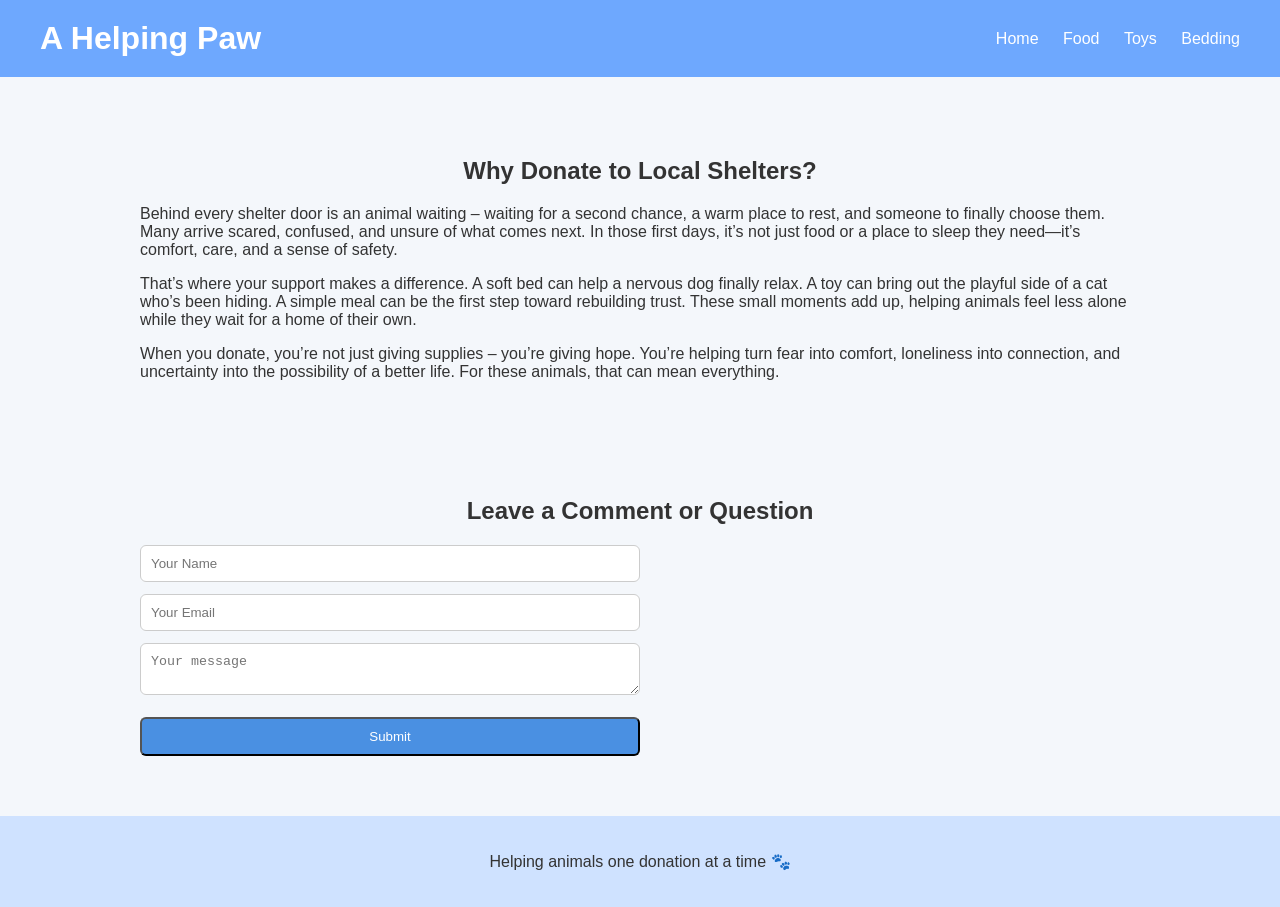
<file: index.html>
<!DOCTYPE html>
<html>
<head>
  <title>A Helping Paw</title>
  <link rel="stylesheet" href="style.css">
</head>
<body>

<header>
  <h1>A Helping Paw</h1>
  <nav>
    <a href="index.html">Home</a>
    <a href="food.html">Food</a>
    <a href="toys.html">Toys</a>
    <a href="bedding.html">Bedding</a>
  </nav>
</header>

<section>
  <h2>Why Donate to Local Shelters?</h2>
  <p>
    Behind every shelter door is an animal waiting – waiting for a second chance, a warm place to rest, and someone to finally choose them. Many arrive scared, confused, and unsure of what comes next. In those first days, it’s not just food or a place to sleep they need—it’s comfort, care, and a sense of safety.
  <p>
    That’s where your support makes a difference. A soft bed can help a nervous dog finally relax. A toy can bring out the playful side of a cat who’s been hiding. A simple meal can be the first step toward rebuilding trust. These small moments add up, helping animals feel less alone while they wait for a home of their own.
  <p>
    When you donate, you’re not just giving supplies – you’re giving hope. You’re helping turn fear into comfort, loneliness into connection, and uncertainty into the possibility of a better life. For these animals, that can mean everything.
</section>

<section>
  <h2>Leave a Comment or Question</h2>
  <form id="commentForm">
    <input type="text" id="name" placeholder="Your Name" required>
    <input type="email" id="email" placeholder="Your Email" required>
    <textarea id="comment" placeholder="Your message"></textarea>
    <button type="submit" class="button">Submit</button>
  </form>
</section>

<footer>
  <p>Helping animals one donation at a time 🐾</p>
</footer>

<script src="script.js"></script>
</body>
</html>
</file>
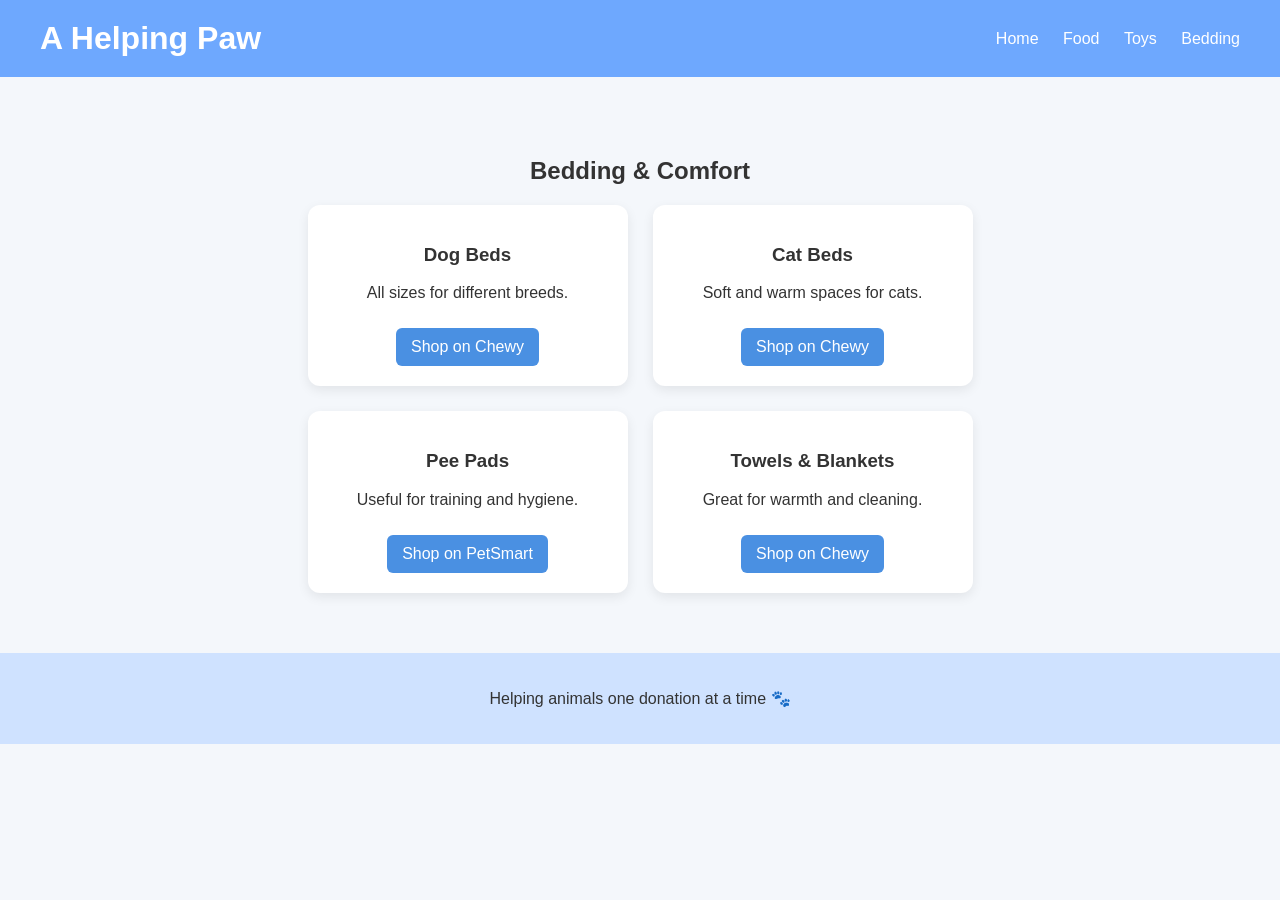
<file: bedding.html>
<!DOCTYPE html>
<html lang="en">
<head>
  <meta charset="UTF-8">
  <title>A Helping Paw</title>
  <link rel="stylesheet" href="style.css">
</head>

<body>

<header>
  <h1>A Helping Paw</h1>
  <nav>
    <a href="index.html">Home</a>
    <a href="food.html">Food</a>
    <a href="toys.html">Toys</a>
    <a href="bedding.html">Bedding</a>
  </nav>
</header>

<section>
  <h2>Bedding & Comfort</h2>

  <div class="card-container">

    <div class="card">
      <h3>Dog Beds</h3>
      <p>All sizes for different breeds.</p>
      <a href="https://www.chewy.com/s?query=dog%20beds" target="_blank" class="button">
        Shop on Chewy
      </a>
    </div>

    <div class="card">
      <h3>Cat Beds</h3>
      <p>Soft and warm spaces for cats.</p>
      <a href="https://www.chewy.com/s?query=cat%20beds" target="_blank" class="button">
        Shop on Chewy
      </a>
    </div>

    <div class="card">
      <h3>Pee Pads</h3>
      <p>Useful for training and hygiene.</p>
      <a href="https://www.petsmart.com/search/?q=pee+pads" target="_blank" class="button">
        Shop on PetSmart
      </a>
    </div>

    <div class="card">
      <h3>Towels & Blankets</h3>
      <p>Great for warmth and cleaning.</p>
      <a href="https://www.chewy.com/s?query=pet%20blankets" target="_blank" class="button">
        Shop on Chewy
      </a>
    </div>

  </div>
</section>

<footer>
  <p>Helping animals one donation at a time 🐾</p>
</footer>
</file>
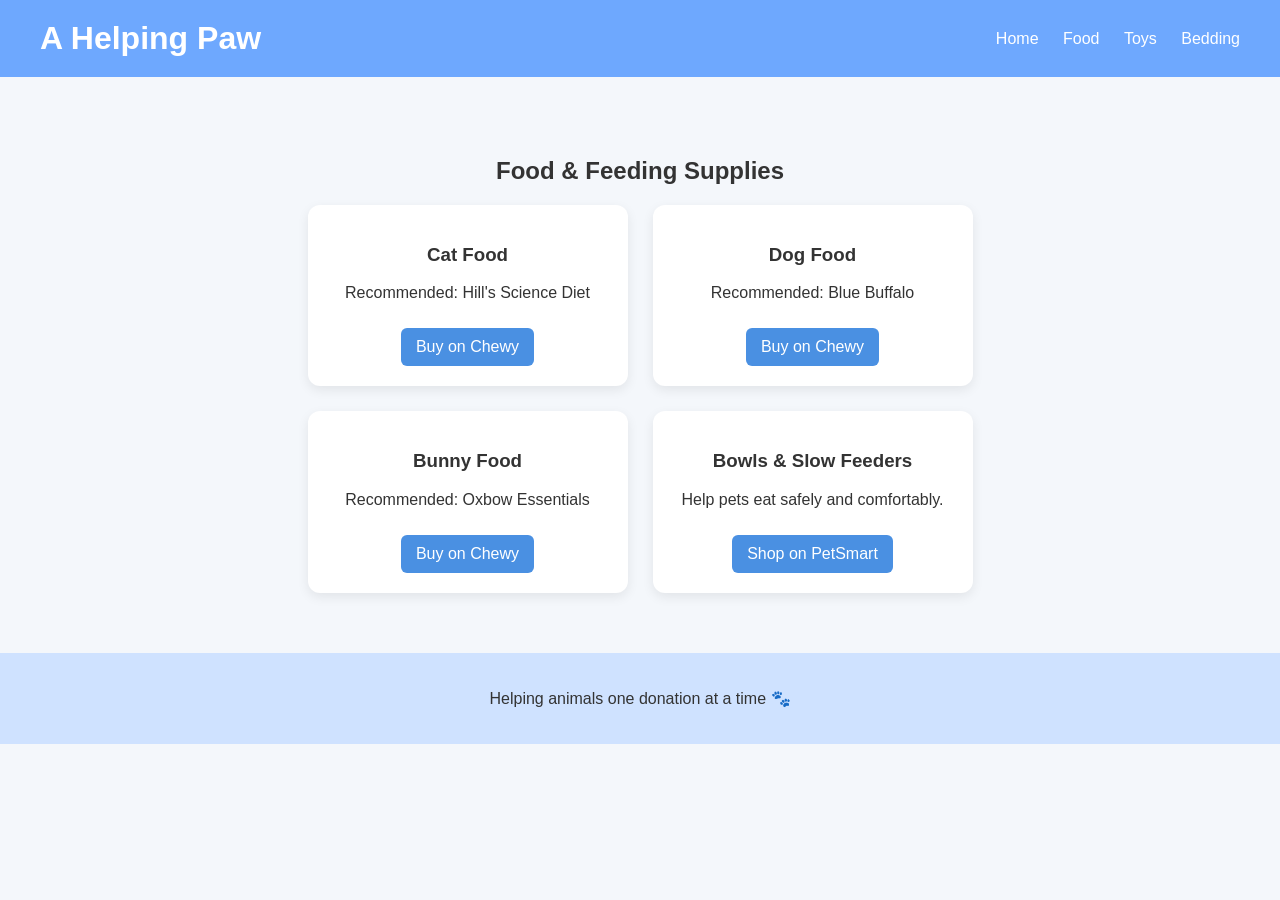
<file: food.html>
<!DOCTYPE html>
<html lang="en">
<head>
  <meta charset="UTF-8">
  <title>A Helping Paw</title>
  <link rel="stylesheet" href="style.css">
</head>

<body>

<header>
  <h1>A Helping Paw</h1>
  <nav>
    <a href="index.html">Home</a>
    <a href="food.html">Food</a>
    <a href="toys.html">Toys</a>
    <a href="bedding.html">Bedding</a>
  </nav>
</header>

<section>
  <h2>Food & Feeding Supplies</h2>

  <div class="card-container">

    <div class="card">
      <h3>Cat Food</h3>
      <p>Recommended: Hill's Science Diet</p>
      <a href="https://www.chewy.com/s?query=hill%27s%20science%20diet%20cat%20food" target="_blank" class="button">
        Buy on Chewy
      </a>
    </div>

    <div class="card">
      <h3>Dog Food</h3>
      <p>Recommended: Blue Buffalo</p>
      <a href="https://www.chewy.com/s?query=blue%20buffalo%20dog%20food" target="_blank" class="button">
        Buy on Chewy
      </a>
    </div>

    <div class="card">
      <h3>Bunny Food</h3>
      <p>Recommended: Oxbow Essentials</p>
      <a href="https://www.chewy.com/s?query=oxbow%20rabbit%20food" target="_blank" class="button">
        Buy on Chewy
      </a>
    </div>

    <div class="card">
      <h3>Bowls & Slow Feeders</h3>
      <p>Help pets eat safely and comfortably.</p>
      <a href="https://www.petsmart.com/search/?q=slow+feeder+dog+bowl" target="_blank" class="button">
        Shop on PetSmart
      </a>
    </div>

  </div>
</section>

<footer>
  <p>Helping animals one donation at a time 🐾</p>
</footer>
</file>
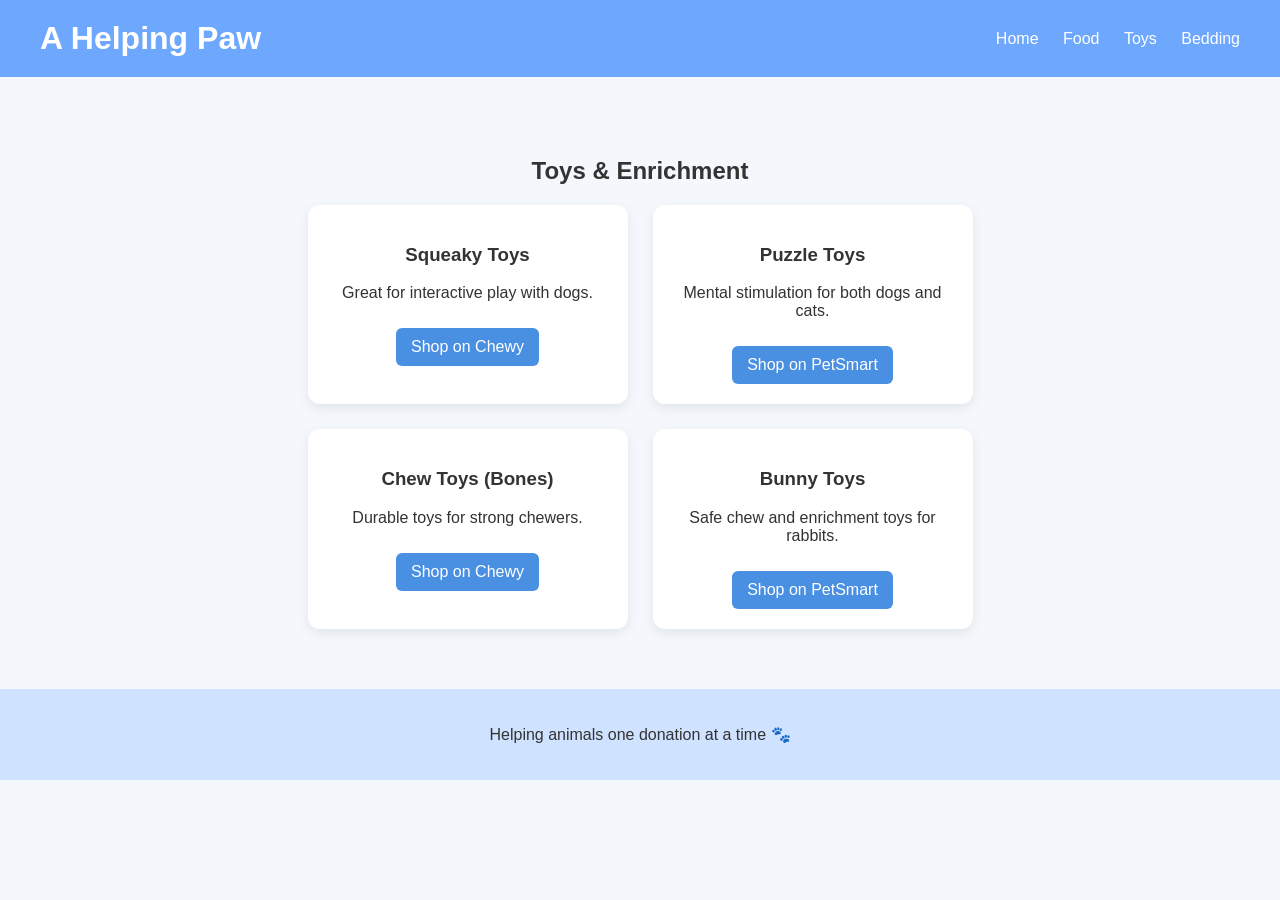
<file: toys.html>
<!DOCTYPE html>
<html lang="en">
<head>
  <meta charset="UTF-8">
  <title>A Helping Paw</title>
  <link rel="stylesheet" href="style.css">
</head>

<body>

<header>
  <h1>A Helping Paw</h1>
  <nav>
    <a href="index.html">Home</a>
    <a href="food.html">Food</a>
    <a href="toys.html">Toys</a>
    <a href="bedding.html">Bedding</a>
  </nav>
</header>

<section>
  <h2>Toys & Enrichment</h2>

  <div class="card-container">

    <div class="card">
      <h3>Squeaky Toys</h3>
      <p>Great for interactive play with dogs.</p>
      <a href="https://www.chewy.com/s?query=squeaky%20dog%20toys" target="_blank" class="button">
        Shop on Chewy
      </a>
    </div>

    <div class="card">
      <h3>Puzzle Toys</h3>
      <p>Mental stimulation for both dogs and cats.</p>
      <a href="https://www.petsmart.com/search/?q=puzzle+toys" target="_blank" class="button">
        Shop on PetSmart
      </a>
    </div>

    <div class="card">
      <h3>Chew Toys (Bones)</h3>
      <p>Durable toys for strong chewers.</p>
      <a href="https://www.chewy.com/s?query=dog%20chew%20bones" target="_blank" class="button">
        Shop on Chewy
      </a>
    </div>

    <div class="card">
      <h3>Bunny Toys</h3>
      <p>Safe chew and enrichment toys for rabbits.</p>
      <a href="https://www.petsmart.com/search/?q=rabbit+toys" target="_blank" class="button">
        Shop on PetSmart
      </a>
    </div>

  </div>
</section>

<footer>
  <p>Helping animals one donation at a time 🐾</p>
</footer>
</file>
<file: style.css>
body {
  margin: 0;
  font-family: "Segoe UI", Arial, sans-serif;
  background-color: #f4f7fb;
  color: #333;
}

/* Header */
header {
  display: flex;
  justify-content: space-between;
  align-items: center;
  padding: 20px 40px;
  background-color: #6ea8fe;
}

header h1 {
  color: white;
  margin: 0;
}

nav a {
  margin-left: 20px;
  text-decoration: none;
  color: white;
  font-weight: 500;
}

/* Sections */
section {
  max-width: 1000px;
  margin: 40px auto;
  padding: 20px;
}

/* Card Layout */
.card-container {
  display: flex;
  gap: 25px;
  flex-wrap: wrap;
  justify-content: center;
}

.card {
  background: white;
  border-radius: 12px;
  padding: 20px;
  width: 280px;
  box-shadow: 0 4px 12px rgba(0,0,0,0.08);
  text-align: center;
  transition: transform 0.2s ease;
}

.card:hover {
  transform: translateY(-5px);
}

.card img {
  width: 100%;
  height: 160px;
  object-fit: contain;
  margin-bottom: 10px;
}

/* Buttons */
.button {
  display: inline-block;
  margin-top: 10px;
  background-color: #4a90e2;
  padding: 10px 15px;
  color: white;
  text-decoration: none;
  border-radius: 6px;
}

/* Form */
form {
  display: flex;
  flex-direction: column;
  gap: 12px;
  max-width: 500px;
}

input, textarea {
  padding: 10px;
  border-radius: 6px;
  border: 1px solid #ccc;
}

/* Footer */
footer {
  text-align: center;
  padding: 20px;
  background-color: #cfe2ff;
  margin-top: 40px;
}

/* Responsive */
@media (max-width: 800px) {
  .card-container {
    flex-direction: column;
    align-items: center;
  }
}

h2 {
  text-align: center;
  margin-bottom: 20px;
}
</file>
